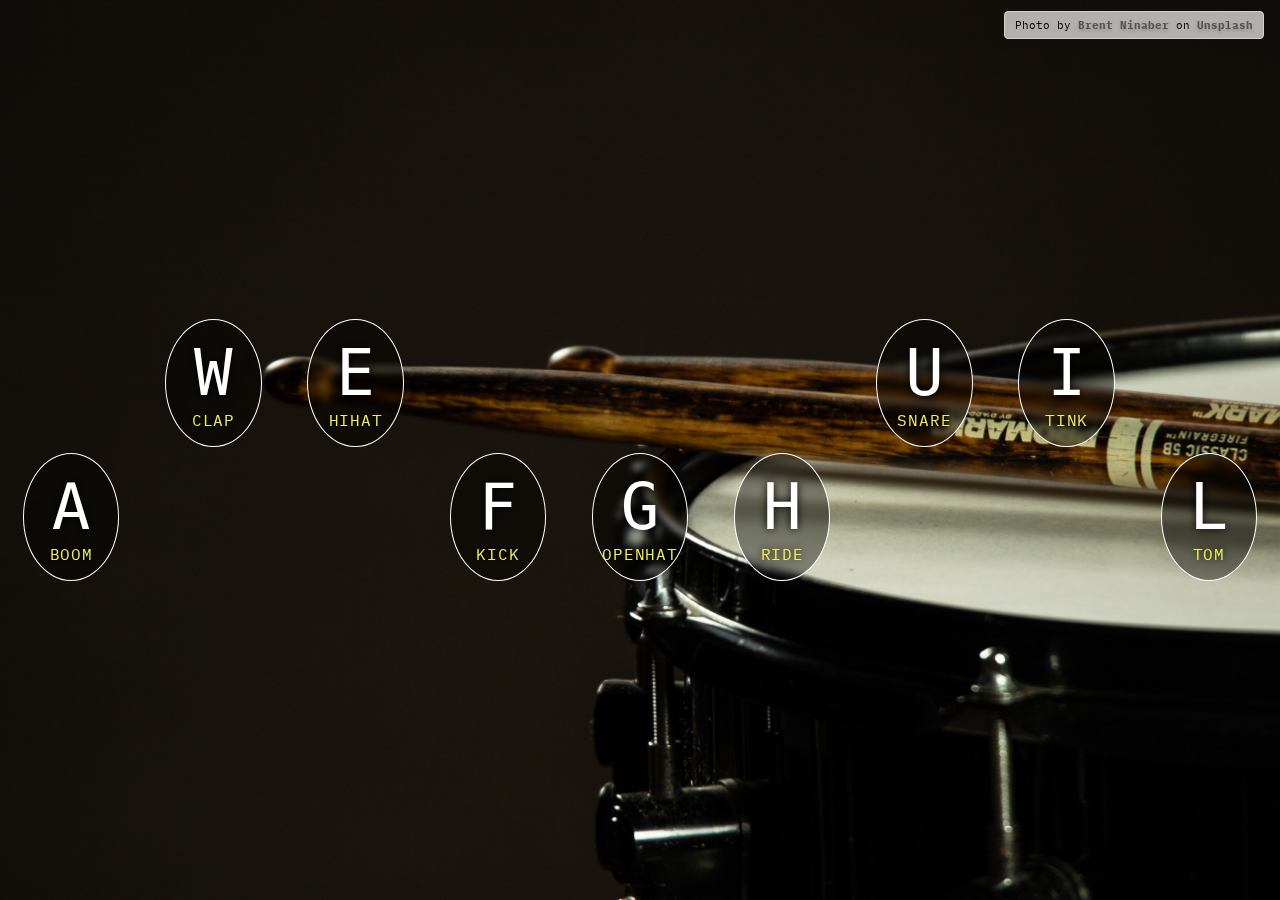
<file: 01 - Drum Kit/index.html>
<!DOCTYPE html>
<html lang="en" class="background">
  <head>
    <meta charset="UTF-8" />
    <meta http-equiv="X-UA-Compatible" content="IE=edge" />
    <meta name="viewport" content="width=device-width, initial-scale=1.0" />
    <link rel="preconnect" href="https://fonts.gstatic.com" />
    <link
      href="https://fonts.googleapis.com/css2?family=IBM+Plex+Mono:wght@400;700&display=swap"
      rel="stylesheet"
    />
    <link rel="stylesheet" href="styles.css" />
    <title>Drum Kit</title>
  </head>
  <body class="container">
    <section class="keys">
      <div data-key="a" class="keys__key keys__key_a">
        <kbd class="letter">a</kbd>
        <span class="sound">boom</span>
      </div>
      <div data-key="w" class="keys__key keys__key_w">
        <kbd class="letter">w</kbd>
        <span class="sound">clap</span>
      </div>
      <div data-key="e" class="keys__key keys__key_e">
        <kbd class="letter">e</kbd>
        <span class="sound">hihat</span>
      </div>
      <div data-key="f" class="keys__key keys__key_f">
        <kbd class="letter">f</kbd>
        <span class="sound">kick</span>
      </div>
      <div data-key="g" class="keys__key keys__key_g">
        <kbd class="letter">g</kbd>
        <span class="sound">openhat</span>
      </div>
      <div data-key="h" class="keys__key keys__key_h">
        <kbd class="letter">h</kbd>
        <span class="sound">ride</span>
      </div>
      <div data-key="u" class="keys__key keys__key_u">
        <kbd class="letter">u</kbd>
        <span class="sound">snare</span>
      </div>
      <div data-key="i" class="keys__key keys__key_i">
        <kbd class="letter">i</kbd>
        <span class="sound">tink</span>
      </div>
      <div data-key="l" class="keys__key keys__key_l">
        <kbd class="letter">l</kbd>
        <span class="sound">tom</span>
      </div>
    </section>

    <section class="audios">
      <audio src="sounds/boom.wav" data-key="a"></audio>
      <audio src="sounds/clap.wav" data-key="w"></audio>
      <audio src="sounds/hihat.wav" data-key="e"></audio>
      <audio src="sounds/kick.wav" data-key="f"></audio>
      <audio src="sounds/openhat.wav" data-key="g"></audio>
      <audio src="sounds/ride.wav" data-key="h"></audio>
      <audio src="sounds/snare.wav" data-key="u"></audio>
      <audio src="sounds/tink.wav" data-key="i"></audio>
      <audio src="sounds/tom.wav" data-key="l"></audio>
    </section>

    <footer>
      <p class="attribution">
        Photo by
        <a
          class="link"
          href="https://unsplash.com/@brentninaber?utm_source=unsplash&utm_medium=referral&utm_content=creditCopyText"
          >Brent Ninaber</a
        >
        on
        <a
          class="link"
          href="https://unsplash.com/?utm_source=unsplash&utm_medium=referral&utm_content=creditCopyText"
          >Unsplash</a
        >
      </p>
    </footer>
    <script src="index.js"></script>
  </body>
</html>
</file>
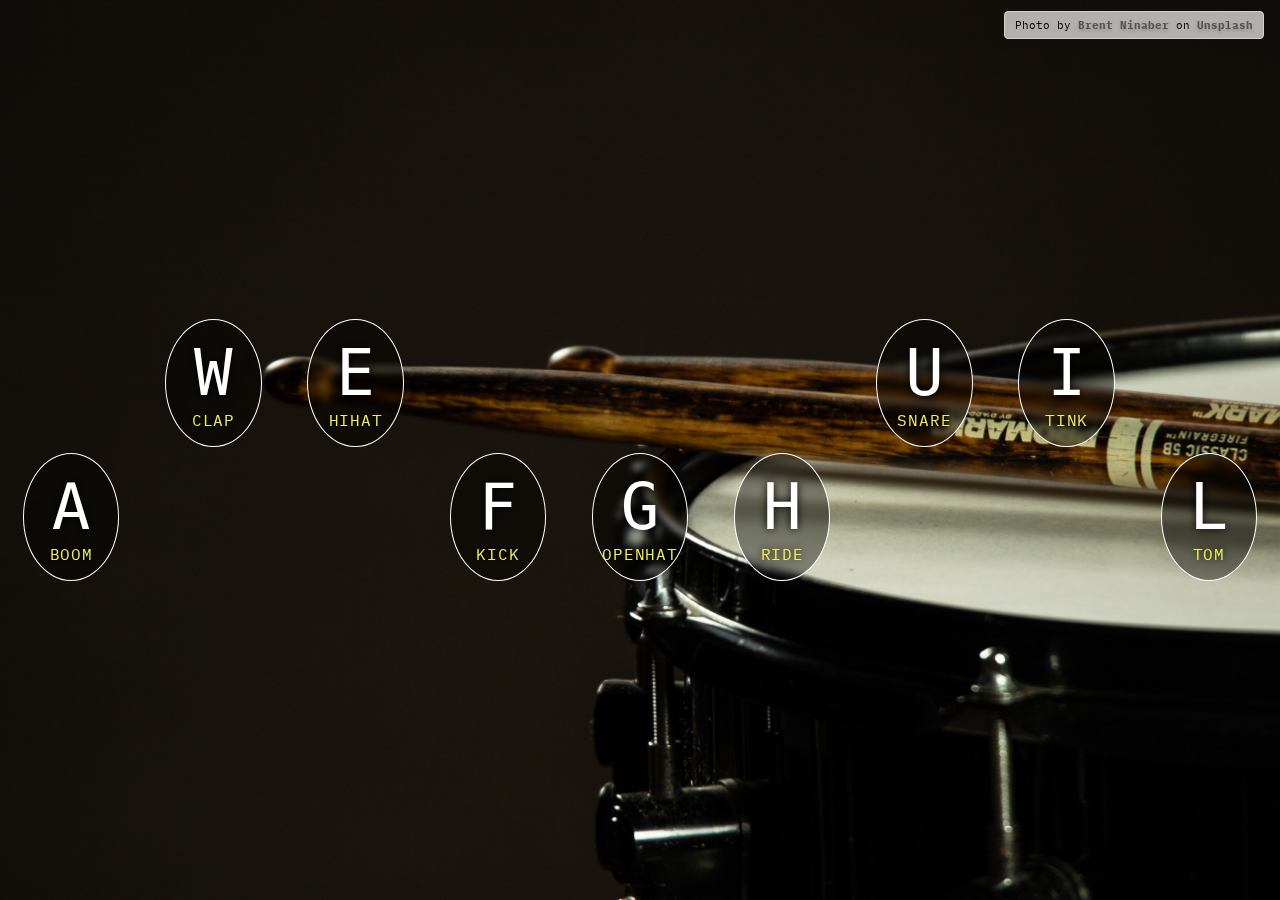
<file: 01-Drum-Kit/index.html>
<!DOCTYPE html>
<html lang="en" class="background">
  <head>
    <meta charset="UTF-8" />
    <meta http-equiv="X-UA-Compatible" content="IE=edge" />
    <meta name="viewport" content="width=device-width, initial-scale=1.0" />
    <link rel="preconnect" href="https://fonts.gstatic.com" />
    <link
      href="https://fonts.googleapis.com/css2?family=IBM+Plex+Mono:wght@400;700&display=swap"
      rel="stylesheet"
    />
    <link rel="stylesheet" href="styles/style.css" />
    <title>Drum Kit</title>
  </head>
  <body class="container">
    <section class="keys">
      <div data-key="a" class="keys__key keys__key_a">
        <kbd class="letter">a</kbd>
        <span class="sound">boom</span>
      </div>
      <div data-key="w" class="keys__key keys__key_w">
        <kbd class="letter">w</kbd>
        <span class="sound">clap</span>
      </div>
      <div data-key="e" class="keys__key keys__key_e">
        <kbd class="letter">e</kbd>
        <span class="sound">hihat</span>
      </div>
      <div data-key="f" class="keys__key keys__key_f">
        <kbd class="letter">f</kbd>
        <span class="sound">kick</span>
      </div>
      <div data-key="g" class="keys__key keys__key_g">
        <kbd class="letter">g</kbd>
        <span class="sound">openhat</span>
      </div>
      <div data-key="h" class="keys__key keys__key_h">
        <kbd class="letter">h</kbd>
        <span class="sound">ride</span>
      </div>
      <div data-key="u" class="keys__key keys__key_u">
        <kbd class="letter">u</kbd>
        <span class="sound">snare</span>
      </div>
      <div data-key="i" class="keys__key keys__key_i">
        <kbd class="letter">i</kbd>
        <span class="sound">tink</span>
      </div>
      <div data-key="l" class="keys__key keys__key_l">
        <kbd class="letter">l</kbd>
        <span class="sound">tom</span>
      </div>
    </section>

    <section class="audios">
      <audio src="sounds/boom.wav" data-key="a"></audio>
      <audio src="sounds/clap.wav" data-key="w"></audio>
      <audio src="sounds/hihat.wav" data-key="e"></audio>
      <audio src="sounds/kick.wav" data-key="f"></audio>
      <audio src="sounds/openhat.wav" data-key="g"></audio>
      <audio src="sounds/ride.wav" data-key="h"></audio>
      <audio src="sounds/snare.wav" data-key="u"></audio>
      <audio src="sounds/tink.wav" data-key="i"></audio>
      <audio src="sounds/tom.wav" data-key="l"></audio>
    </section>

    <footer>
      <p class="attribution">
        Photo by
        <a
          class="link"
          href="https://unsplash.com/@brentninaber?utm_source=unsplash&utm_medium=referral&utm_content=creditCopyText"
          >Brent Ninaber</a
        >
        on
        <a
          class="link"
          href="https://unsplash.com/?utm_source=unsplash&utm_medium=referral&utm_content=creditCopyText"
          >Unsplash</a
        >
      </p>
    </footer>
    <script src="scripts/index.js"></script>
  </body>
</html>
</file>
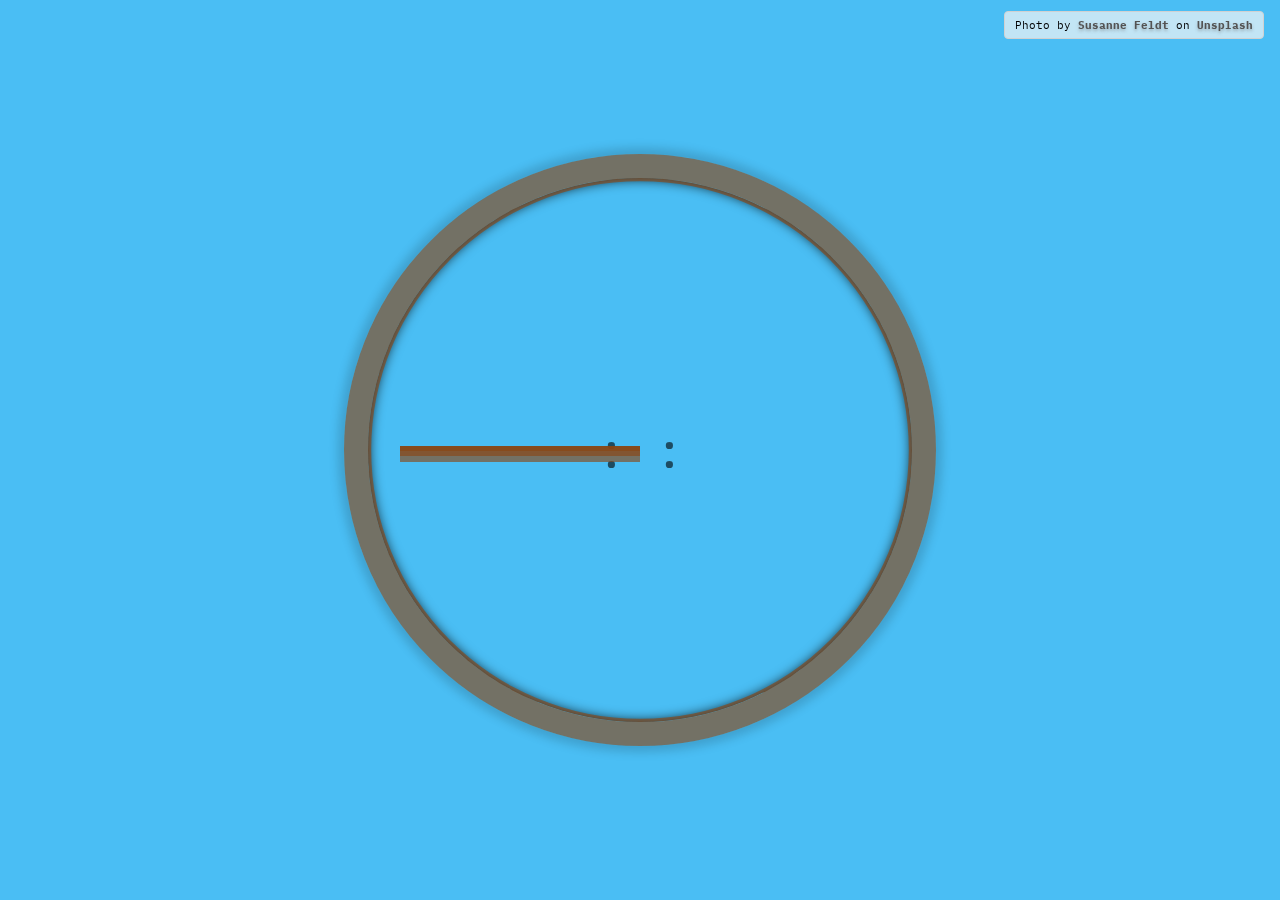
<file: 02 - Clock/index.html>
<!DOCTYPE html>
<html lang="en" class="background">
  <head>
    <meta charset="UTF-8" />
    <meta http-equiv="X-UA-Compatible" content="IE=edge" />
    <meta name="viewport" content="width=device-width, initial-scale=1.0" />
    <link rel="preconnect" href="https://fonts.gstatic.com" />
    <link
      href="https://fonts.googleapis.com/css2?family=IBM+Plex+Mono:wght@400;700&display=swap"
      rel="stylesheet"
    />
    <link rel="stylesheet" href="styles.css" />
    <title>Real-Time Clock</title>
  </head>
  <body class="container">
    <section>
      <div class="clock-analog">
        <div class="clock__face">
          <div class="hand hand--hour"></div>
          <div class="hand hand--min"></div>
          <div class="hand hand--sec"></div>
        </div>
      </div>
      <div class="clock-digital">
        <span class="clock-digital__segment hour"></span>
        :
        <span class="clock-digital__segment min"></span>
        :
        <span class="clock-digital__segment sec"></span>
      </div>
    </section>
    <footer>
      <p class="attribution">
        Photo by
        <a
          class="link"
          href="https://unsplash.com/@susannefeldt?utm_source=unsplash&utm_medium=referral&utm_content=creditCopyText"
          >Susanne Feldt</a
        >
        on
        <a
          class="link"
          href="https://unsplash.com/?utm_source=unsplash&utm_medium=referral&utm_content=creditCopyText"
          >Unsplash</a
        >
      </p>
    </footer>
    <script src="index.js"></script>
  </body>
</html>
</file>
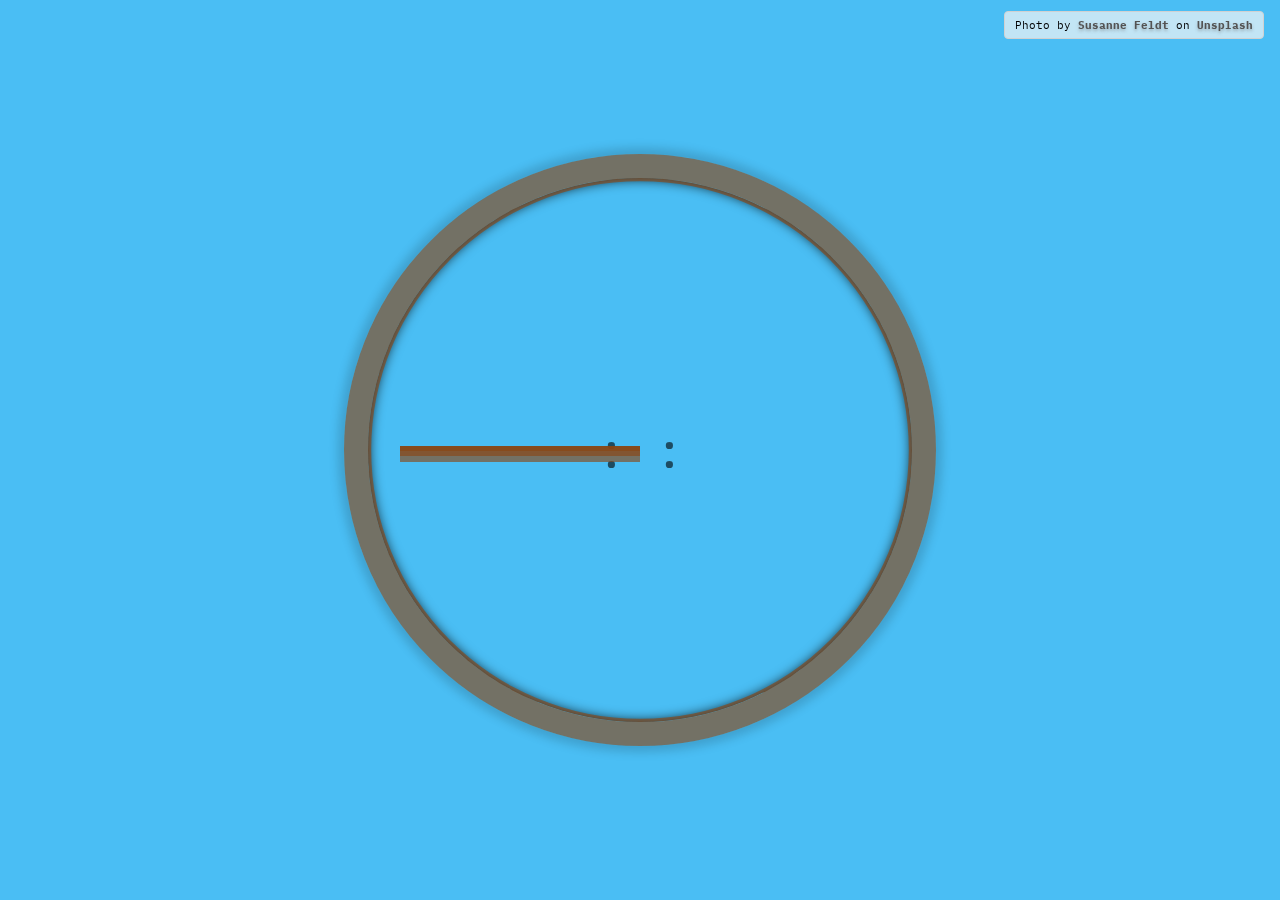
<file: 02-Clock/index.html>
<!DOCTYPE html>
<html lang="en" class="background">
  <head>
    <meta charset="UTF-8" />
    <meta http-equiv="X-UA-Compatible" content="IE=edge" />
    <meta name="viewport" content="width=device-width, initial-scale=1.0" />
    <link rel="preconnect" href="https://fonts.gstatic.com" />
    <link
      href="https://fonts.googleapis.com/css2?family=IBM+Plex+Mono:wght@400;700&display=swap"
      rel="stylesheet"
    />
    <link rel="stylesheet" href="styles/style.css" />
    <title>Real-Time Clock</title>
  </head>
  <body class="container">
    <section>
      <div class="clock-analog">
        <div class="clock__face">
          <div class="hand hand--hour"></div>
          <div class="hand hand--min"></div>
          <div class="hand hand--sec"></div>
        </div>
      </div>
      <div class="clock-digital">
        <span class="clock-digital__segment hour"></span>
        :
        <span class="clock-digital__segment min"></span>
        :
        <span class="clock-digital__segment sec"></span>
      </div>
    </section>
    <footer>
      <p class="attribution">
        Photo by
        <a
          class="link"
          href="https://unsplash.com/@susannefeldt?utm_source=unsplash&utm_medium=referral&utm_content=creditCopyText"
          >Susanne Feldt</a
        >
        on
        <a
          class="link"
          href="https://unsplash.com/?utm_source=unsplash&utm_medium=referral&utm_content=creditCopyText"
          >Unsplash</a
        >
      </p>
    </footer>
    <script src="scripts/index.js"></script>
  </body>
</html>
</file>
<file: 01 - Drum Kit/styles.css>
:root {
  --color-accent: #f1ee58;
  color: white;
  font-family: 'IBM Plex Mono', monospace;
}

.background {
  background-image: url('./brent-ninaber-mLnG4BkTz54-unsplash.jpeg');
  background-size: cover;
  background-position: center center;
  background-repeat: no-repeat;
  background-attachment: fixed;
}

.container {
  display: flex;
  justify-content: center;
  align-items: center;
  margin: 0;
  min-height: 100vh;
}

.keys {
  display: grid;
  grid-template-columns: repeat(9, auto);
  justify-items: center;
  align-items: center;
  width: 100vw;
}

.keys__key {
  display: flex;
  flex-direction: column;
  margin: 0.2rem;
  border: 0.1rem solid white;
  border-radius: 50%;
  padding: 1rem 0.2rem;
  width: 5.5rem;
  backdrop-filter: blur(3px);
  background-color: rgba(0, 0, 0, 0.4);
  text-align: center;
  text-shadow: 0 0 0.5rem black;
  text-transform: uppercase;
  transition: all 0.1s ease;
}

.keys__key_a {
  grid-column: 1;
  grid-row: 2;
}

.keys__key_w {
  grid-column: 2;
  grid-row: 1;
}

.keys__key_e {
  grid-column: 3;
  grid-row: 1;
}

.keys__key_f {
  grid-column: 4;
  grid-row: 2;
}

.keys__key_g {
  grid-column: 5;
  grid-row: 2;
}

.keys__key_h {
  grid-column: 6;
  grid-row: 2;
}

.keys__key_u {
  grid-column: 7;
  grid-row: 1;
}

.keys__key_i {
  grid-column: 8;
  grid-row: 1;
}

.keys__key_l {
  grid-column: 9;
  grid-row: 2;
}

.keys__key_playing {
  transform: scale(1.1);
  border-color: var(--color-accent);
  box-shadow: 0 0 1rem var(--color-accent);
}

.letter {
  font-size: 4rem;
}

.sound {
  color: var(--color-accent);
  letter-spacing: 0.05rem;
}

.attribution {
  position: fixed;
  right: 0;
  top: 0;
  margin-right: 1rem;
  padding: 6px 10px;
  border: 1px solid #d1d1d1;
  border-radius: 4px;
  background-color: rgb(245 245 245 / 70%);
  color: black;
  font-size: 0.7rem;
}

.link {
  position: relative;
  box-sizing: border-box;
  color: #535353;
  font-weight: 700;
  text-decoration: none;
  text-shadow: 0 2px 3px #76767680;
  transition: all 0.3s ease-in;
}

.link:before {
  content: '';
  position: absolute;
  bottom: 0;
  left: 0;
  right: 0;
  height: 2px;
  background-color: #767676;
  transform-origin: bottom right;
  transform: scaleX(0);
  transition: transform 0.5s ease;
  box-shadow: 0 2px 5px #76767660;
}

.link:hover {
  position: relative;
  text-shadow: 0 2px 10px #76767690;
}

.link:hover:before {
  transform-origin: bottom left;
  transform: scaleX(1);
}
</file>
<file: 01-Drum-Kit/styles/style.css>
:root {
  --color-accent: #f1ee58;
  color: white;
  font-family: 'IBM Plex Mono', monospace;
}

.background {
  background-image: url('../images/brent-ninaber-mLnG4BkTz54-unsplash.jpeg');
  background-size: cover;
  background-position: center center;
  background-repeat: no-repeat;
  background-attachment: fixed;
}

.container {
  display: flex;
  justify-content: center;
  align-items: center;
  margin: 0;
  min-height: 100vh;
}

.keys {
  display: grid;
  grid-template-columns: repeat(9, auto);
  justify-items: center;
  align-items: center;
  width: 100vw;
}

.keys__key {
  display: flex;
  flex-direction: column;
  margin: 0.2rem;
  border: 0.1rem solid white;
  border-radius: 50%;
  padding: 1rem 0.2rem;
  width: 5.5rem;
  backdrop-filter: blur(3px);
  background-color: rgba(0, 0, 0, 0.4);
  text-align: center;
  text-shadow: 0 0 0.5rem black;
  text-transform: uppercase;
  transition: all 0.1s ease;
}

.keys__key_a {
  grid-column: 1;
  grid-row: 2;
}

.keys__key_w {
  grid-column: 2;
  grid-row: 1;
}

.keys__key_e {
  grid-column: 3;
  grid-row: 1;
}

.keys__key_f {
  grid-column: 4;
  grid-row: 2;
}

.keys__key_g {
  grid-column: 5;
  grid-row: 2;
}

.keys__key_h {
  grid-column: 6;
  grid-row: 2;
}

.keys__key_u {
  grid-column: 7;
  grid-row: 1;
}

.keys__key_i {
  grid-column: 8;
  grid-row: 1;
}

.keys__key_l {
  grid-column: 9;
  grid-row: 2;
}

.keys__key_playing {
  transform: scale(1.1);
  border-color: var(--color-accent);
  box-shadow: 0 0 1rem var(--color-accent);
}

.letter {
  font-size: 4rem;
}

.sound {
  color: var(--color-accent);
  letter-spacing: 0.05rem;
}

.attribution {
  position: fixed;
  right: 0;
  top: 0;
  margin-right: 1rem;
  padding: 6px 10px;
  border: 1px solid #d1d1d1;
  border-radius: 4px;
  background-color: rgb(245 245 245 / 70%);
  color: black;
  font-size: 0.7rem;
}

.link {
  position: relative;
  box-sizing: border-box;
  color: #535353;
  font-weight: 700;
  text-decoration: none;
  text-shadow: 0 2px 3px #76767680;
  transition: all 0.3s ease-in;
}

.link:before {
  content: '';
  position: absolute;
  bottom: 0;
  left: 0;
  right: 0;
  height: 2px;
  background-color: #767676;
  transform-origin: bottom right;
  transform: scaleX(0);
  transition: transform 0.5s ease;
  box-shadow: 0 2px 5px #76767660;
}

.link:hover {
  position: relative;
  text-shadow: 0 2px 10px #76767690;
}

.link:hover:before {
  transform-origin: bottom left;
  transform: scaleX(1);
}
</file>
<file: 02 - Clock/styles.css>
:root {
  --color-brown: rgba(139, 69, 19, 0.637);
  --color-shade: rgba(0, 0, 0, 0.1);
  font-family: 'IBM Plex Mono', monospace;
}

.background {
  background: rgba(15, 169, 240, 0.753)
    url(https://picsum.photos/id/1056/1920/1080);
  background-size: cover;
  background-repeat: no-repeat;
  background-attachment: fixed;
}

.container {
  display: flex;
  justify-content: center;
  align-items: center;
  margin: 0;
  min-height: 100vh;
}

.clock-analog {
  position: relative;
  width: 30rem;
  height: 30rem;
  border: 1.5rem solid var(--color-brown);
  border-radius: 50%;
  padding: 2rem;
  box-shadow: 0 0 .5rem .5rem var(--color-shade), inset 0 0 0 .2rem var(--color-brown),
    inset 0 0 .8rem black, 0 0 .8rem var(--color-shade);
}

.clock__face {
  position: relative;
  width: 100%;
  height: 100%;
  transform: translateY(-.25rem) /* compensate hands height */
}

.hand {
  position: absolute;
  top: 50%;
  width: 50%;
  height: .3rem;
  background: var(--color-brown);
  transform-origin: 100%;
  transition: all 0.5s;
  transition-timing-function: cubic-bezier(0.175, 0.885, 0.32, 1.275);
}

.hand--hour {
  height: 1rem;
}

.hand--min {
  height: .6rem;
}

.hand--no-transition {
  transition: none;
}

.clock-digital {
  position: fixed;
  top: 50%;
  left: 50%;
  transform: translate(-50%, -50%);
  font-size: 3rem;
  z-index: -1;
  color: rgb(0 0 0 / 60%)
}

.attribution {
  position: fixed;
  right: 0;
  top: 0;
  margin-right: 1rem;
  padding: 6px 10px;
  border: 1px solid #d1d1d1;
  border-radius: 4px;
  background-color: rgb(245 245 245 / 70%);
  color: black;
  font-size: 0.7rem;
}

.link {
  position: relative;
  box-sizing: border-box;
  color: #535353;
  font-weight: 700;
  text-decoration: none;
  text-shadow: 0 2px 3px #76767680;
  transition: all 0.3s ease-in;
}

.link:before {
  content: '';
  position: absolute;
  bottom: 0;
  left: 0;
  right: 0;
  height: 2px;
  background-color: #767676;
  transform-origin: bottom right;
  transform: scaleX(0);
  transition: transform 0.5s ease;
  box-shadow: 0 2px 5px #76767660;
}

.link:hover {
  position: relative;
  text-shadow: 0 2px 10px #76767690;
}

.link:hover:before {
  transform-origin: bottom left;
  transform: scaleX(1);
}

@media screen and (max-width: 425px) {
  .clock-analog {
    width: 10rem;
    height: 10rem;
  }

  .clock-digital {
    font-size: 1.3rem;
  }
}
</file>
<file: 02-Clock/styles/style.css>
:root {
  --color-brown: rgba(139, 69, 19, 0.637);
  --color-shade: rgba(0, 0, 0, 0.1);
  font-family: 'IBM Plex Mono', monospace;
}

.background {
  background: rgba(15, 169, 240, 0.753)
    url(https://picsum.photos/id/1056/1920/1080);
  background-size: cover;
  background-repeat: no-repeat;
  background-attachment: fixed;
}

.container {
  display: flex;
  justify-content: center;
  align-items: center;
  margin: 0;
  min-height: 100vh;
}

.clock-analog {
  position: relative;
  width: 30rem;
  height: 30rem;
  border: 1.5rem solid var(--color-brown);
  border-radius: 50%;
  padding: 2rem;
  box-shadow: 0 0 .5rem .5rem var(--color-shade), inset 0 0 0 .2rem var(--color-brown),
    inset 0 0 .8rem black, 0 0 .8rem var(--color-shade);
}

.clock__face {
  position: relative;
  width: 100%;
  height: 100%;
  transform: translateY(-.25rem) /* compensate hands height */
}

.hand {
  position: absolute;
  top: 50%;
  width: 50%;
  height: .3rem;
  background: var(--color-brown);
  transform-origin: 100%;
  transition: all 0.5s;
  transition-timing-function: cubic-bezier(0.175, 0.885, 0.32, 1.275);
}

.hand--hour {
  height: 1rem;
}

.hand--min {
  height: .6rem;
}

.hand--no-transition {
  transition: none;
}

.clock-digital {
  position: fixed;
  top: 50%;
  left: 50%;
  transform: translate(-50%, -50%);
  font-size: 3rem;
  z-index: -1;
  color: rgb(0 0 0 / 60%)
}

.attribution {
  position: fixed;
  right: 0;
  top: 0;
  margin-right: 1rem;
  padding: 6px 10px;
  border: 1px solid #d1d1d1;
  border-radius: 4px;
  background-color: rgb(245 245 245 / 70%);
  color: black;
  font-size: 0.7rem;
}

.link {
  position: relative;
  box-sizing: border-box;
  color: #535353;
  font-weight: 700;
  text-decoration: none;
  text-shadow: 0 2px 3px #76767680;
  transition: all 0.3s ease-in;
}

.link:before {
  content: '';
  position: absolute;
  bottom: 0;
  left: 0;
  right: 0;
  height: 2px;
  background-color: #767676;
  transform-origin: bottom right;
  transform: scaleX(0);
  transition: transform 0.5s ease;
  box-shadow: 0 2px 5px #76767660;
}

.link:hover {
  position: relative;
  text-shadow: 0 2px 10px #76767690;
}

.link:hover:before {
  transform-origin: bottom left;
  transform: scaleX(1);
}

@media screen and (max-width: 425px) {
  .clock-analog {
    width: 10rem;
    height: 10rem;
  }

  .clock-digital {
    font-size: 1.3rem;
  }
}
</file>
